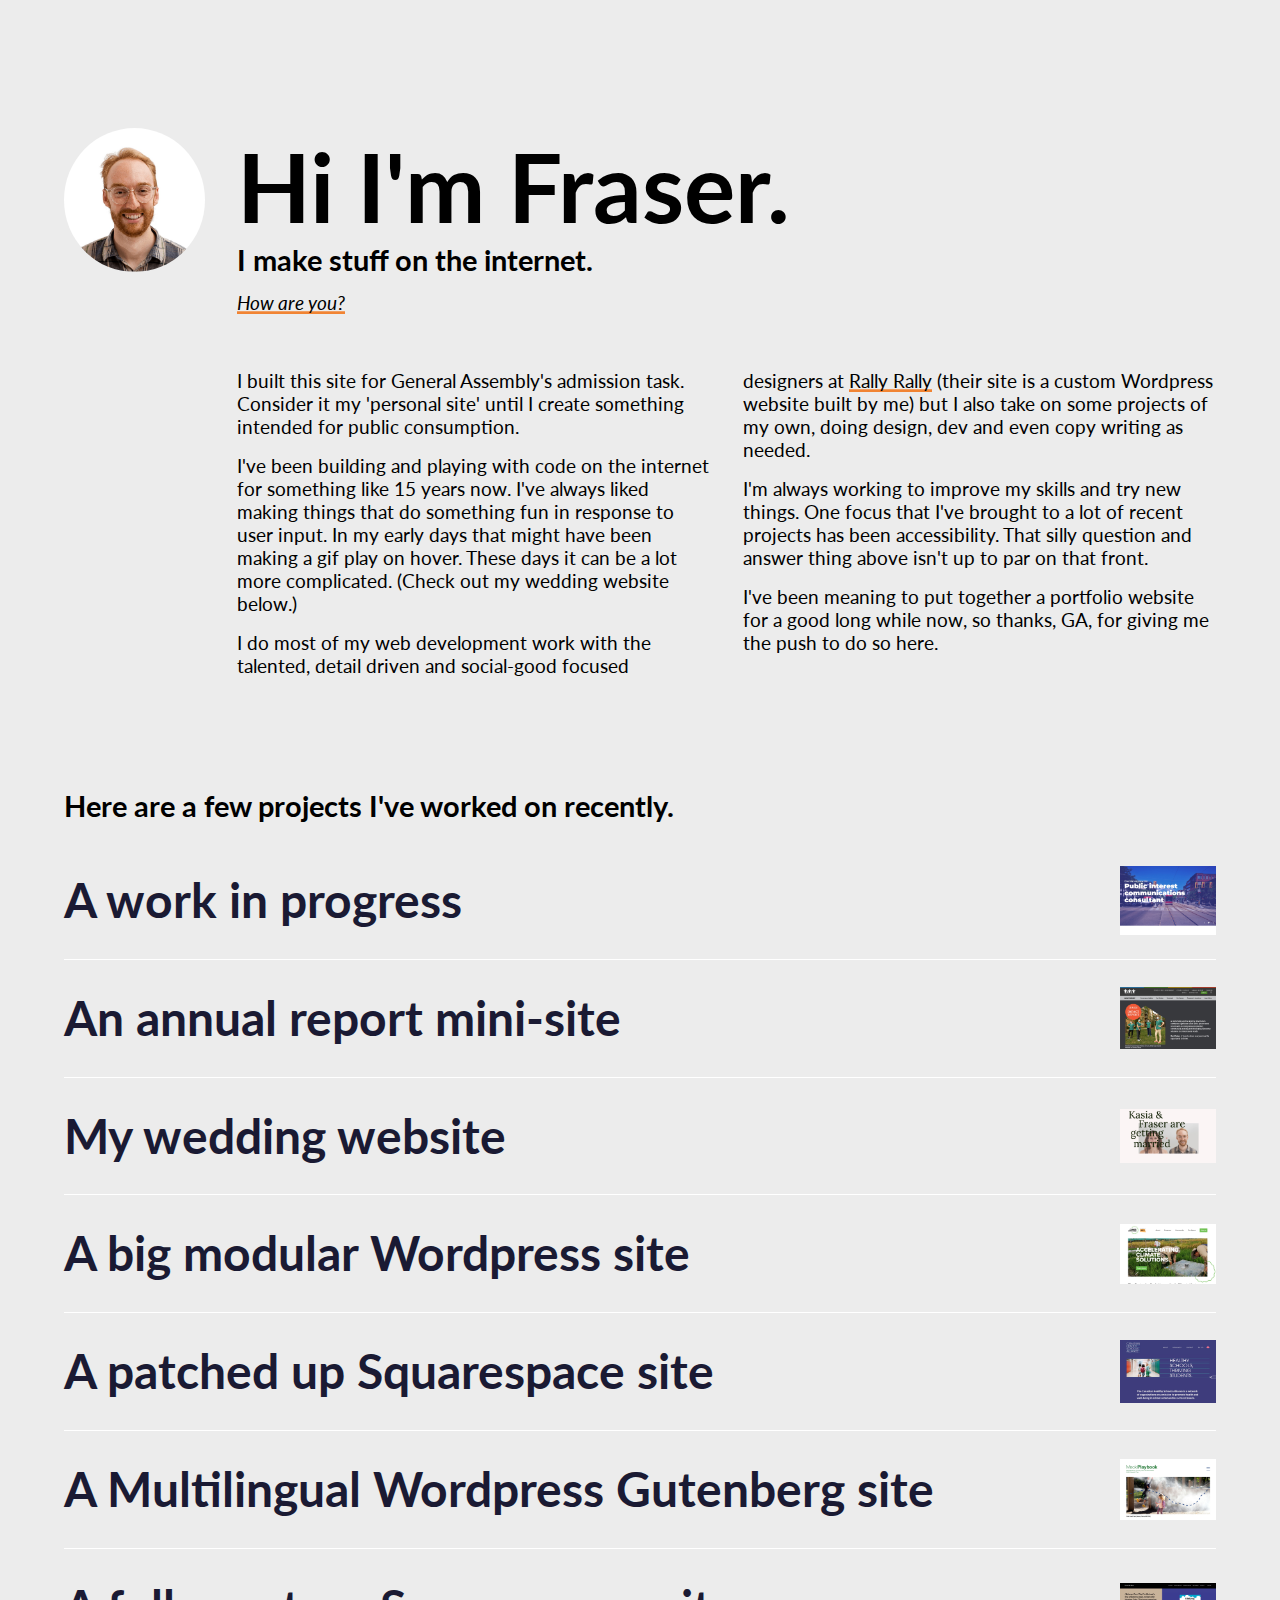
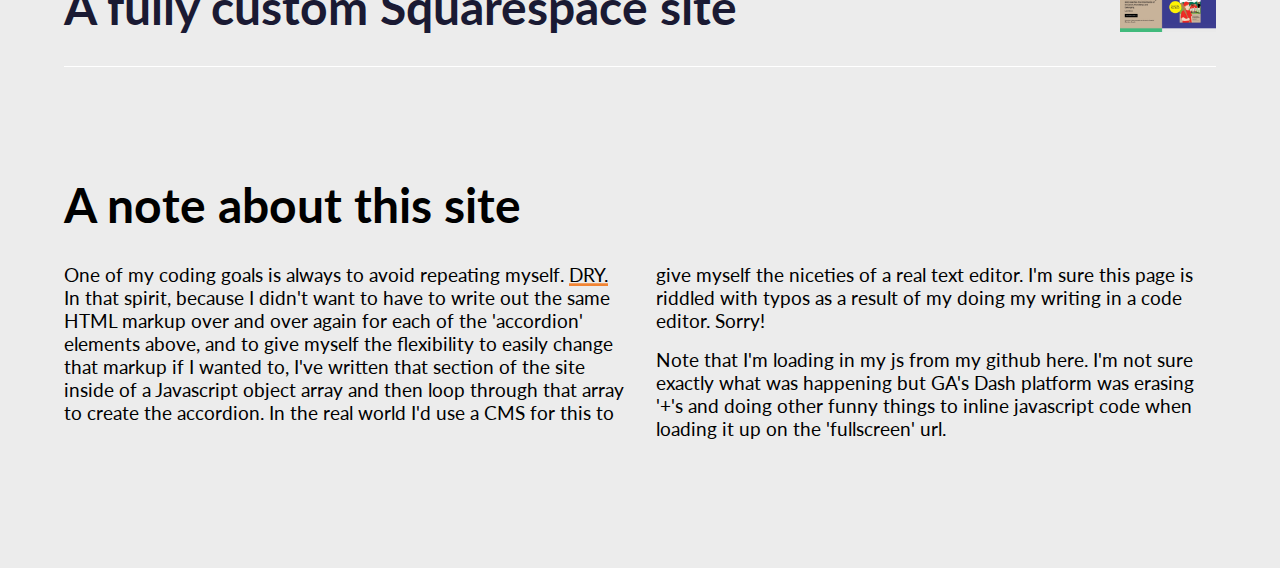
<file: index.html>
<!DOCTYPE html>
<head>
  <title>Fraser Page</title>
  <link rel="shortcut icon" type="image/x-icon" href="https://fraserpage.github.io/FP-GA-admissions/images/favicon.png">
  <meta name="viewport" content="width=device-width, initial-scale=1.0, viewport-fit=cover">
  <link rel="preconnect" href="https://fonts.gstatic.com">
  <link href="https://fonts.googleapis.com/css2?family=Lato:ital,wght@0,400;0,700;1,400;1,700&display=swap" rel="stylesheet">
  <link rel="stylesheet" href="https://fraserpage.github.io/FP-GA-admissions/style.css">
</head>
<body>
  <header>
    <img src="https://fraserpage.github.io/FP-GA-admissions/images/fraser.jpg" alt="Fraser Page">
    <div>
      <h1>Hi I'm Fraser. </h1>
      <h2>I make stuff on the internet.</h2>
      <div id="question">
        <i>How are you?</i>
        <button>Good, thanks!</button>
        <button>Could be better</button>
        <p id="response"></p>
      </div>
      <div class="columns">
        <p>I built this site for General Assembly's admission task. Consider it my 'personal site' until I create something intended for public consumption.</p>
        <p>I've been building and playing with code on the internet for something like 15 years now. I've always liked making things that do something fun in response to user input. In my early days that might have been making a gif play on hover. These days it can be a lot more complicated. (Check out my wedding website below.)
        </p>
        <p>I do most of my web development work with the talented, detail driven and social-good focused designers at <a href="https://rallyrally.design">Rally Rally</a> (their site is a custom Wordpress website built by me) but I also take on some projects of my own, doing design, dev and even copy writing as needed.</p>
        <p>I'm always working to improve my skills and try new things. One focus that I've brought to a lot of recent projects has been accessibility. That silly question and answer thing above isn't up to par on that front.</p>
        <p>I've been meaning to put together a portfolio website for a good long while now, so thanks, GA, for giving me the push to do so here.</p>
      </div>
    </div>
  </header>
  <main>
    <h2>Here are a few projects I've worked on recently.</h2>
    <dl id="accordion" class="active">
      <h3>These get loaded in by js.</h3>
    </dl>
    <div class="columns">
      <h3>A note about this site</h3>
      <p>
        One of my coding goals is always to avoid repeating myself. <a href="https://en.wikipedia.org/wiki/Don%27t_repeat_yourself" target="_blank">DRY.</a>
        In that spirit, because I didn't want to have to write out the same HTML markup over and over again for each of the 'accordion' elements above, and to give myself the flexibility to easily change that markup if I wanted to, I've written that section of the site inside of a Javascript object array and then loop through that array to create the accordion. In the real world I'd use a CMS for this to give myself the niceties of a real text editor. I'm sure this page is riddled with typos as a result of my doing my writing in a code editor. Sorry!
      </p>
      <p>Note that I'm loading in my js from my github here. I'm not sure exactly what was happening but GA's Dash platform was erasing '+'s and doing other funny things to inline javascript code when loading it up on the 'fullscreen' url.</p>
    </div>
  </main>
  <script src="https://fraserpage.github.io/FP-GA-admissions/scripts.js"></script>
</body>
</file>
